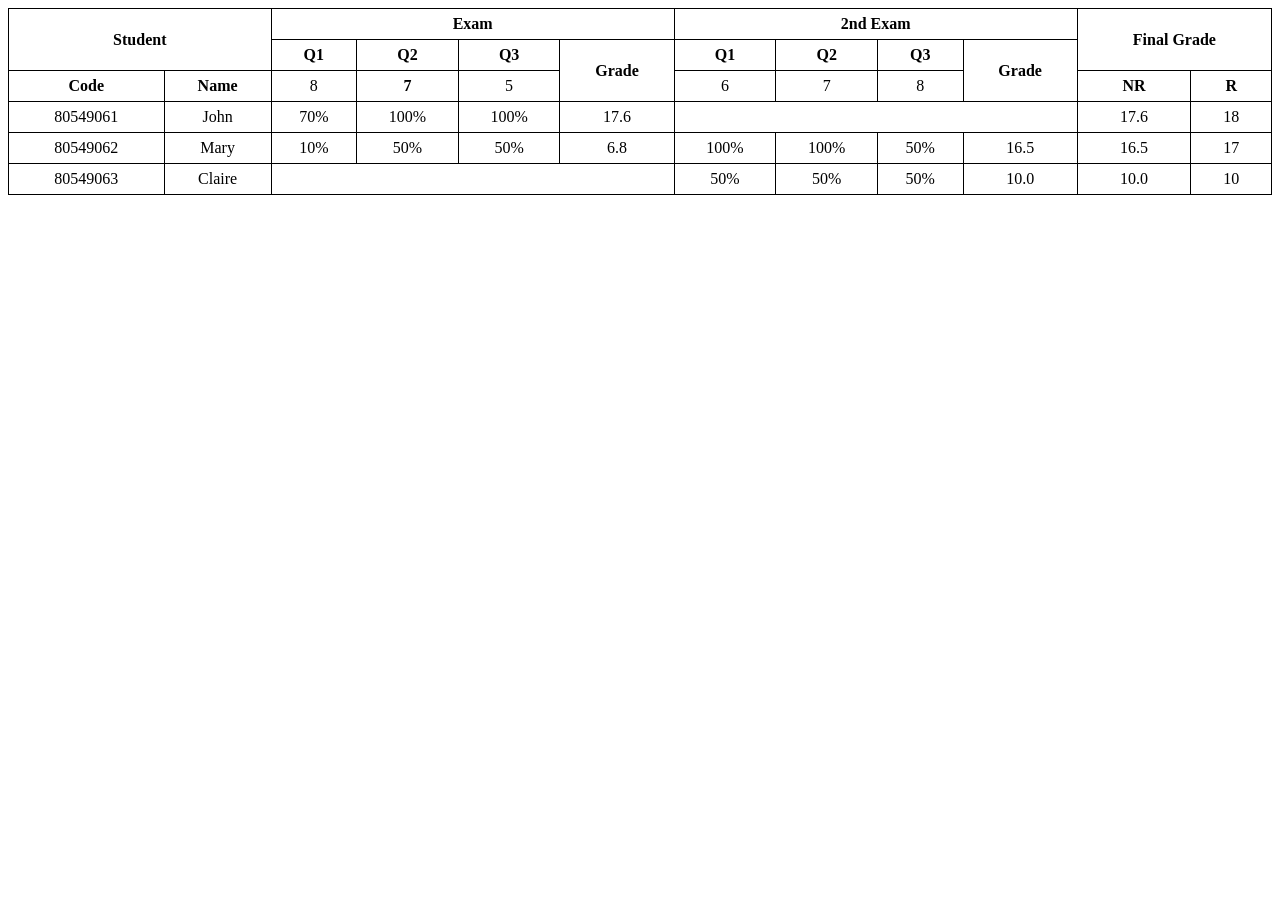
<file: index.html>
<!DOCTYPE html>
<html lang="vi">
<head>
  <meta charset="UTF-8" />

<link rel="stylesheet" href="/main.css">
</head>
<body>
<table>
  <tr>
    <th rowspan="2" colspan="2">Student</th>
    <th  colspan="4">Exam</th>
    <th colspan="4">2nd Exam</th>
    <th rowspan="2" colspan="2">Final Grade</th>
  </tr>
  <tr>
    <th>Q1</th>
    <th>Q2</th>
    <th>Q3</th>
    <th rowspan="2">Grade</th>
    <th>Q1</th>
    <th>Q2</th>
    <th>Q3</th>
    <th rowspan="2">Grade</th>
  </tr>
  <tr>
    <th>Code</th>
    <th>Name</th>
    <td>8</td>
    <th>7</th>
    <td>5</td>
    <td>6</td>
    <td>7</td>
    <td>8</th>
    <th>NR</td>
    <TH>R</TH>
  </tr>
  <tr>
    <td>80549061</td>
    <td>John</td>
    <td>70%</td>
    <td>100%</td>
    <td>100%</td>
    <td>17.6</td>
    <td colspan="4"></td>
    <td>17.6</td>
    <td>18</td>
  </tr>
  <tr>
    <td>80549062</td>
    <td>Mary</td>
    <td>10%</td>
    <td>50%</td>
    <td>50%</td>
    <td>6.8</td>
    <td>100%</td>
    <td>100%</td>
    <td>50%</td>
    <td>16.5</td>
    <td>16.5</td>
    <td>17</td>
  </tr>
  <tr>
    <td>80549063</td>
    <td>Claire</td>
    <td colspan="4"></td>
    <td>50%</td>
    <td>50%</td>
    <td>50%</td>
    <td>10.0</td>
    <td>10.0</td>
    <td>10</td>
  </tr>
</table>

</body>
</html>
</file>
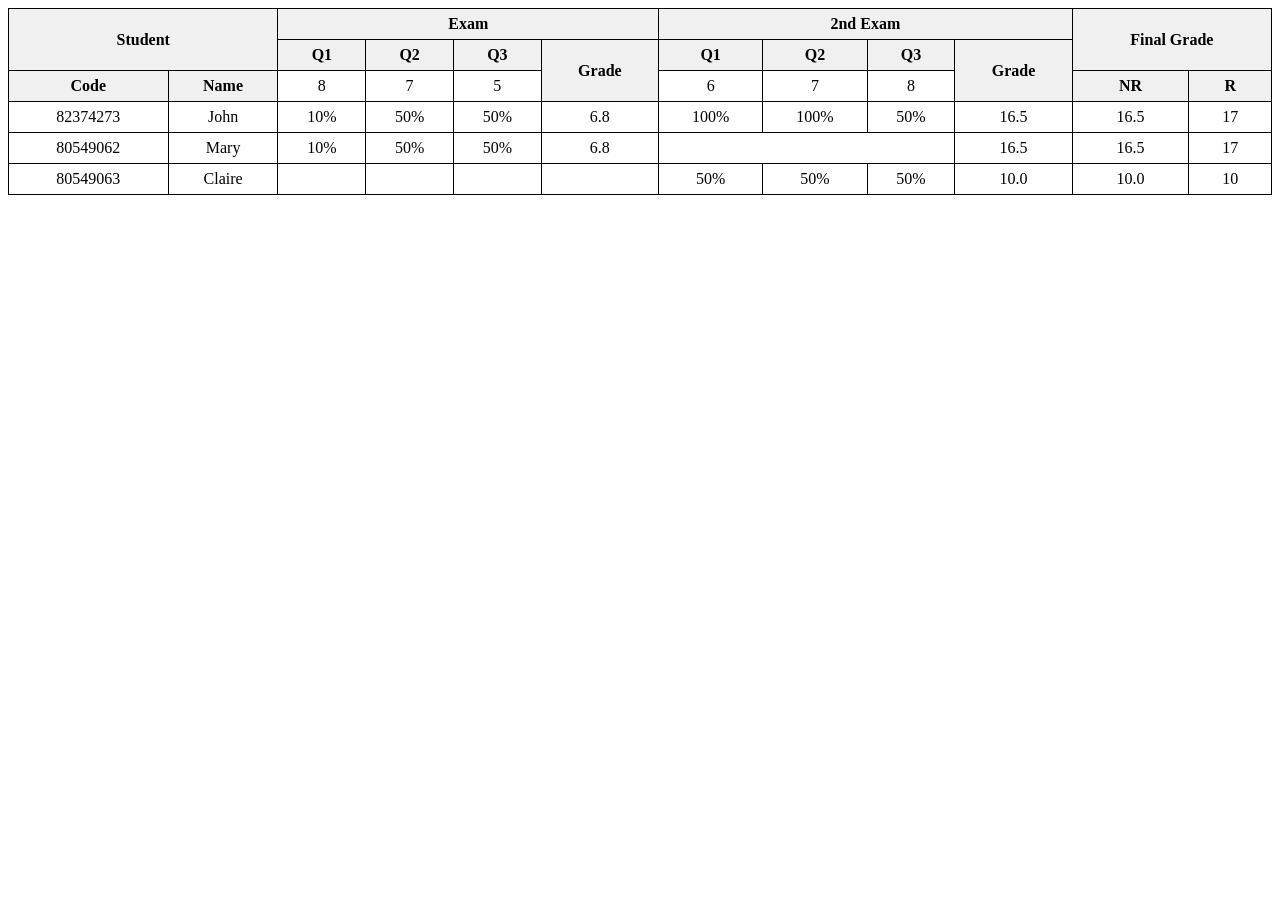
<file: bt.html>
<!DOCTYPE html>
<html lang="vi">
<head>
  <meta charset="UTF-8" />
  <title>Bài tập 03 - HTML Table</title>
  <style>
    table {
      border-collapse: collapse;
      width: 100%;
      text-align: center;
    }
    th, td {
      border: 1px solid black;
      padding: 6px;
    }
    th {
      background-color: #f0f0f0;
    }
    .title {
      background-color: #d3ecff;
      font-weight: bold;
      padding: 10px;
    }
  </style>
</head>
<body>


<table>
  <tr>
    <th rowspan="2" colspan="2">Student</th>
    <th colspan="4">Exam</th>
    <th colspan="4">2nd Exam</th>
    <th colspan="2" rowspan="2">Final Grade</th>
  </tr>
  <tr>
    <th>Q1</th>
    <th>Q2</th>
    <th>Q3</th>
    <th rowspan="2">Grade</th>
    <th>Q1</th>
    <th>Q2</th>
    <th>Q3</th>
    <th rowspan="2">Grade</th>

  </tr>
  <tr>
    <th>Code</th>
    <th>Name</th>
    <td>8</td>
    <td>7</td>
    <td>5</td>
    <td>6</td>
    <td>7</td>
    <td>8</td>
    <th>NR</th>
    <th>R</th>
  </tr>
  <tr>
    <td>82374273</td>
    <td>John</td>
    <td>10%</td>
    <td>50%</td>
    <td>50%</td>
    <td>6.8</td>
    <td>100%</td>
    <td>100%</td>
    <td>50%</td>
    <td>16.5</td>
    <td>16.5</td>
    <td>17</td>
  </tr>
  <tr>
    <td>80549062</td>
    <td>Mary</td>
    <td>10%</td>
    <td>50%</td>
    <td>50%</td>
    <td>6.8</td>
    <td colspan="3"></td>
    <td>16.5</td>
    <td>16.5</td>
    <td>17</td>
  </tr>
  <tr>
    <td>80549063</td>
    <td>Claire</td>
    <td></td>
    <td></td>
    <td></td>
    <td></td>
    <td>50%</td>
    <td>50%</td>
    <td>50%</td>
    <td>10.0</td>
    <td>10.0</td>
    <td>10</td>
  </tr>
</table>

</body>
</html>
</file>
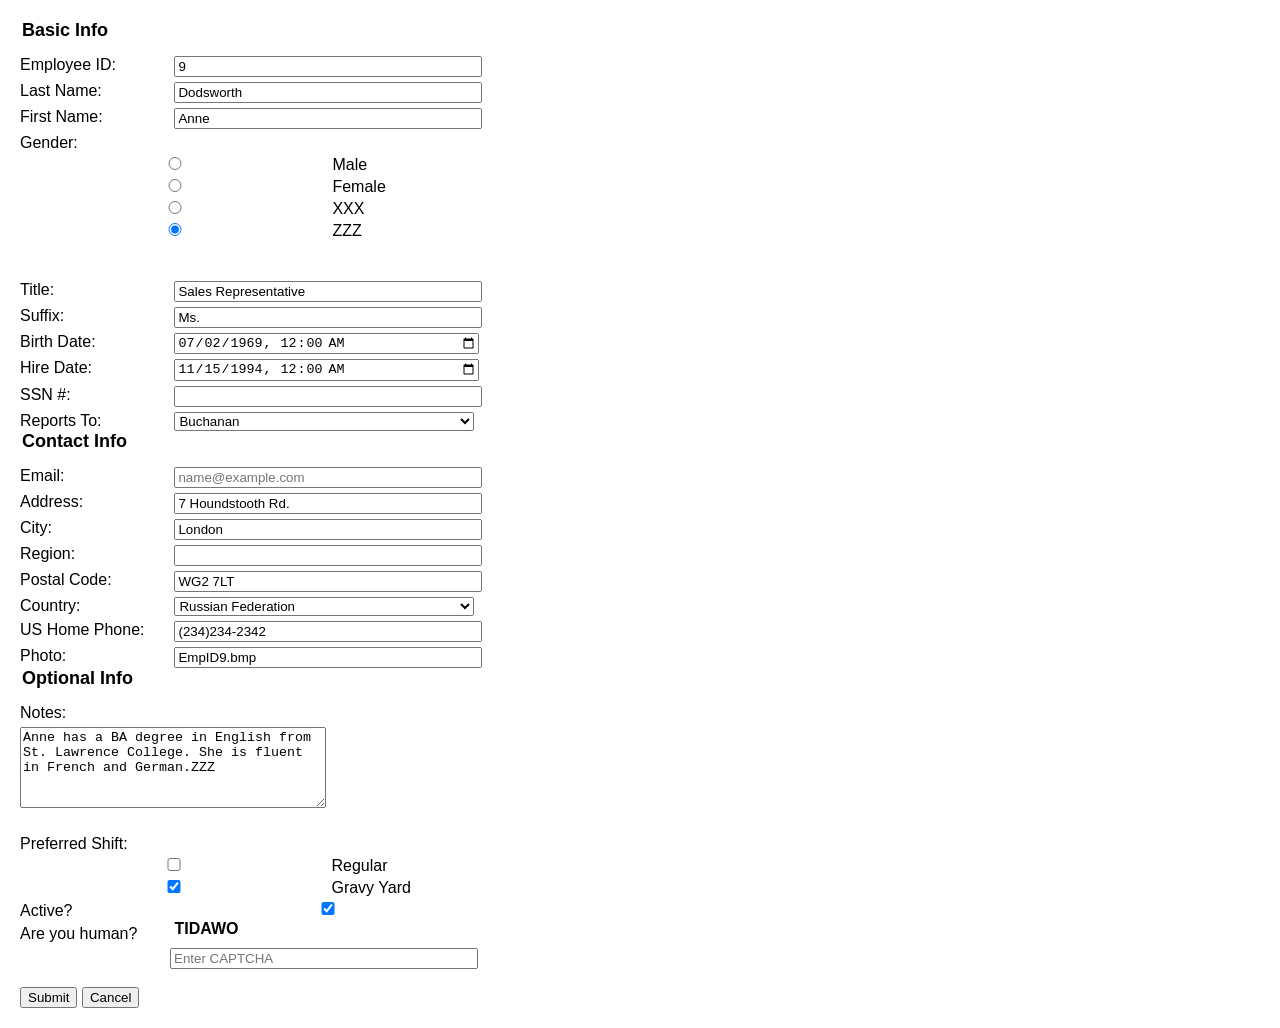
<file: bt4.html>
<!DOCTYPE html>
<html lang="en">
<head>
    <meta charset="UTF-8">
    <title>Employee Form</title>
    <style>
        body { font-family: Arial; margin: 20px; }
        label { display: inline-block; width: 150px; margin-top: 5px; vertical-align: top; }
        input, select, textarea { width: 300px; margin-top: 5px; }
        fieldset { margin-bottom: 20px; padding: 15px; }
        .section-title { font-weight: bold; font-size: 18px; margin-bottom: 10px; }
        .checkbox-group { width: auto; }
    </style>
</head>
<body>

<form>
    <div>
        <legend class="section-title">Basic Info</legend>
        <label>Employee ID:</label> <input type="text" value="9"><br>
        <label>Last Name:</label> <input type="text" value="Dodsworth"><br>
        <label>First Name:</label> <input type="text" value="Anne"><br>

        <label>Gender:</label><br>
        <input type="radio" name="gender"> Male<br>
        <input type="radio" name="gender"> Female<br>
        <input type="radio" name="gender"> XXX<br>
        <input type="radio" name="gender" checked> ZZZ<br><br>
        </div><br>

        <label>Title:</label> <input type="text" value="Sales Representative"><br>
        <label>Suffix:</label> <input type="text" value="Ms."><br>
        <label>Birth Date:</label> <input type="datetime-local" value="1969-07-02T00:00"><br>
        <label>Hire Date:</label> <input type="datetime-local" value="1994-11-15T00:00"><br>
        <label>SSN #:</label> <input type="text"><br>
        <label>Reports To:</label>
        <select>
            <option selected>Buchanan</option>
        </select>
    </div>

    <div>
        <legend class="section-title">Contact Info</legend>
        <label>Email:</label> <input type="email" placeholder="name@example.com"><br>
        <label>Address:</label> <input type="text" value="7 Houndstooth Rd."><br>
        <label>City:</label> <input type="text" value="London"><br>
        <label>Region:</label> <input type="text"><br>
        <label>Postal Code:</label> <input type="text" value="WG2 7LT"><br>
        <label>Country:</label>
        <select>
            <option selected>Russian Federation</option>
        </select><br>
        <label>US Home Phone:</label> <input type="tel" value="(234)234-2342"><br>
        <label>Photo:</label> <input type="text" value="EmpID9.bmp"><br>
    </div>

    <div>
        <legend class="section-title">Optional Info</legend>
        <label>Notes:</label><br>
        <textarea rows="5">Anne has a BA degree in English from St. Lawrence College. She is fluent in French and German.ZZZ</textarea><br><br>

        <label>Preferred Shift:</label>
        <div class="checkbox-group">
            <input type="checkbox"> Regular<br>
            <input type="checkbox" checked> Gravy Yard
        </div>

        <label>Active?</label>
        <input type="checkbox" checked><br>
        <label>Are you human?</label> <strong>TIDAWO</strong><br>
        <label></label><input type="text" placeholder="Enter CAPTCHA"><br><br>

        <button type="submit">Submit</button>
        <button type="reset">Cancel</button>
    </div>
</form>

</body>
</html>
</file>
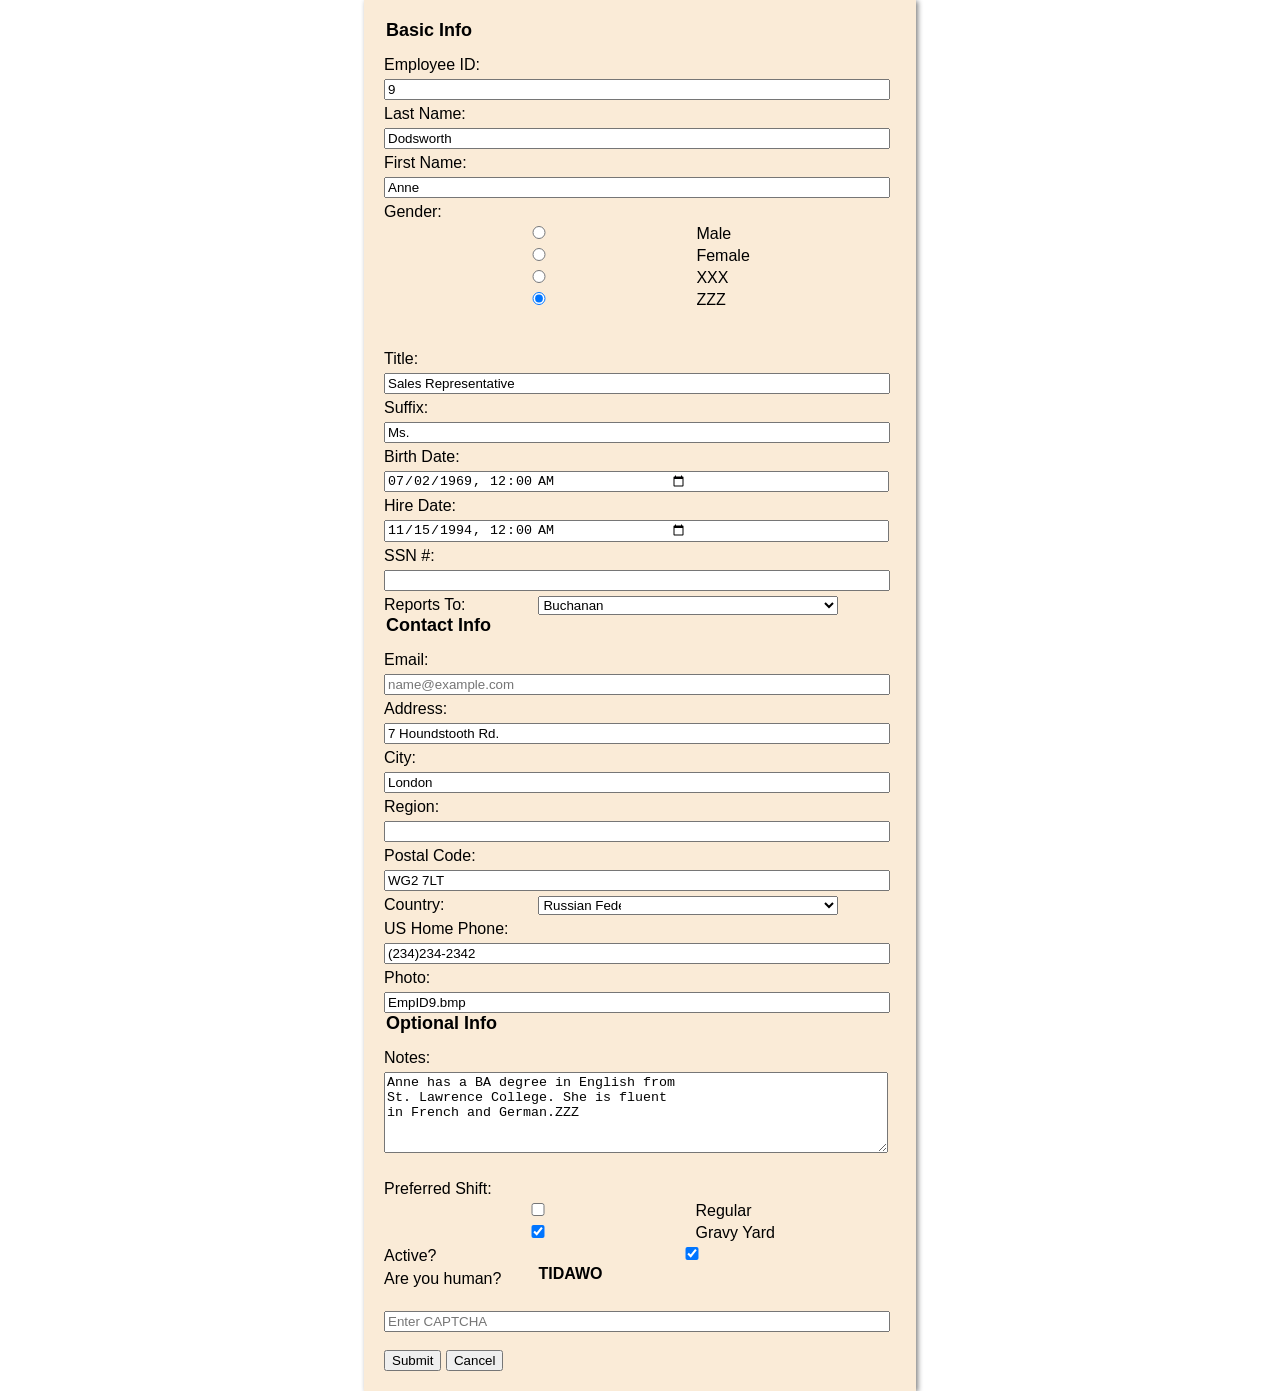
<file: form.html>
<!DOCTYPE html>
<html lang="en">
<head>
    <meta charset="UTF-8">
    <title>Employee Form</title>
    <link rel="stylesheet" href="./styles_form.css">
    <style>

    </style>
</head>
<body>

<form>
    <div>
        <legend class="section-title">Basic Info</legend>
        <label>Employee ID:</label> <input type="text" value="9"><br>
        <label>Last Name:</label> <input type="text" value="Dodsworth"><br>
        <label>First Name:</label> <input type="text" value="Anne"><br>

        <label>Gender:</label><br>
        <input type="radio" name="gender"> Male<br>
        <input type="radio" name="gender"> Female<br>
        <input type="radio" name="gender"> XXX<br>
        <input type="radio" name="gender" checked> ZZZ<br><br>
        </div><br>

        <label>Title:</label> <input type="text" value="Sales Representative"><br>
        <label>Suffix:</label> <input type="text" value="Ms."><br>
        <label>Birth Date:</label> <input type="datetime-local" value="1969-07-02T00:00"><br>
        <label>Hire Date:</label> <input type="datetime-local" value="1994-11-15T00:00"><br>
        <label>SSN #:</label> <input type="text"><br>
        <label>Reports To:</label>
        <select>
            <option selected>Buchanan</option>
        </select>
    </div>

    <div>
        <legend class="section-title">Contact Info</legend>
        <label>Email:</label> <input type="email" placeholder="name@example.com"><br>
        <label>Address:</label> <input type="text" value="7 Houndstooth Rd."><br>
        <label>City:</label> <input type="text" value="London"><br>
        <label>Region:</label> <input type="text"><br>
        <label>Postal Code:</label> <input type="text" value="WG2 7LT"><br>
        <label>Country:</label>
        <select>
            <option selected>Russian Federation</option>
        </select><br>
        <label>US Home Phone:</label> <input type="tel" value="(234)234-2342"><br>
        <label>Photo:</label> <input type="text" value="EmpID9.bmp"><br>
    </div>

    <div>
        <legend class="section-title">Optional Info</legend>
        <label>Notes:</label><br>
        <textarea rows="5">Anne has a BA degree in English from St. Lawrence College. She is fluent in French and German.ZZZ</textarea><br><br>

        <label>Preferred Shift:</label>
        <div class="checkbox-group">
            <input type="checkbox"> Regular<br>
            <input type="checkbox" checked> Gravy Yard
        </div>

        <label>Active?</label>
        <input type="checkbox" checked><br>
        <label>Are you human?</label> <strong>TIDAWO</strong><br>
        <label></label><input type="text" placeholder="Enter CAPTCHA"><br><br>

        <button type="submit">Submit</button>
        <button type="reset">Cancel</button>
    </div>
</form>

</body>
</html>
</file>
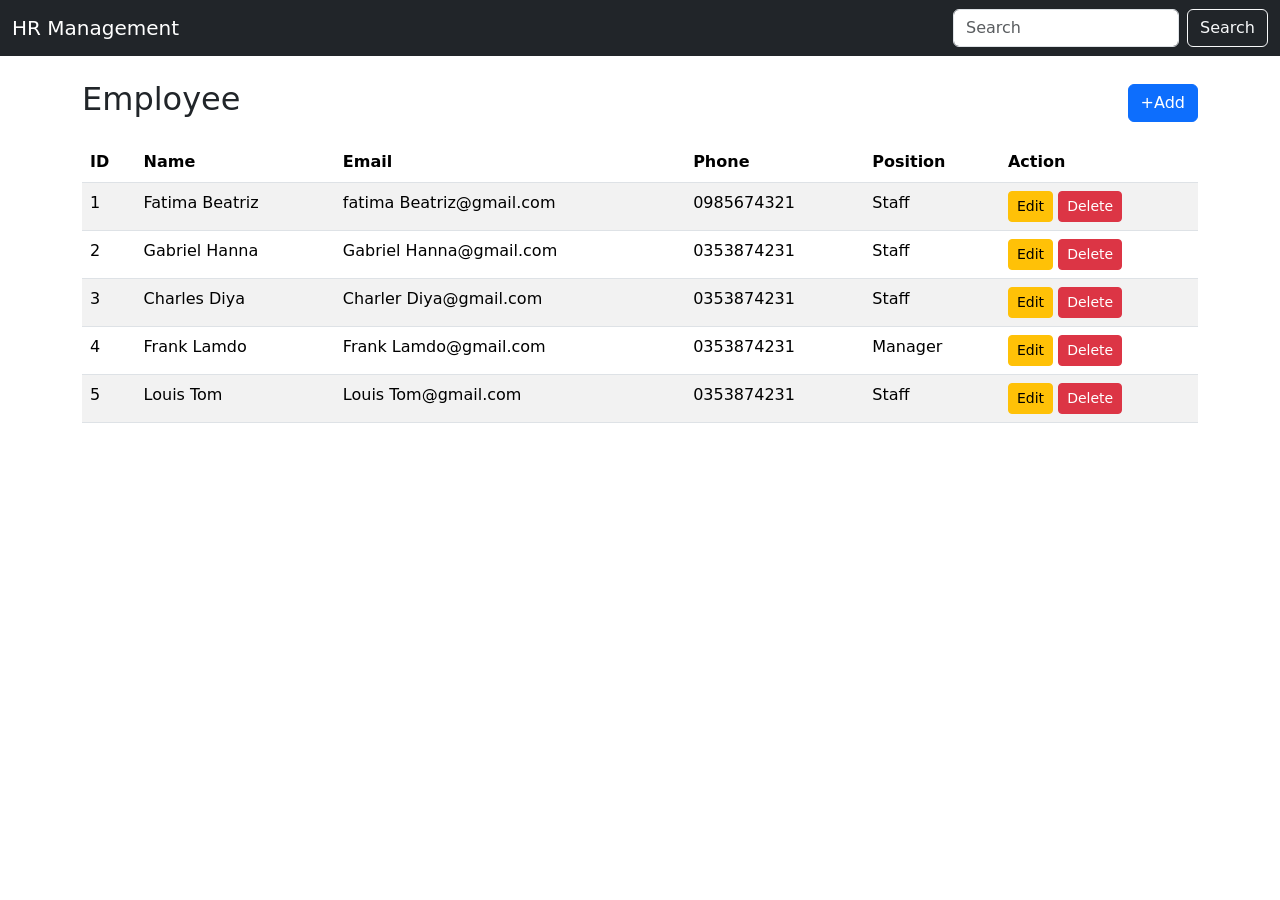
<file: formemployee.html>
<!DOCTYPE html>
<html lang="en">
<head>
    <meta charset="UTF-8">
    <meta name="viewport" content="width=device-width, initial-scale=1.0">
    <title>HR Management</title>

    <link href="https://cdn.jsdelivr.net/npm/bootstrap@5.3.0/dist/css/bootstrap.min.css" rel="stylesheet">
</head>
<body>
    
    <nav class="navbar navbar-dark bg-dark">
        <div class="container-fluid">
            <a class="navbar-brand">HR Management</a>
            <form class="d-flex">
                <input class="form-control me-2" type="search" placeholder="Search">
                <button class="btn btn-outline-light" type="submit">Search</button>
            </form>
        </div>
    </nav>

    <div class="container mt-4">
        
        <div class="d-flex justify-content-between align-items-center mb-3">
            <h2>Employee</h2>
            <button class="btn btn-primary" data-bs-toggle="modal" data-bs-target="#addEmployeeModal">+Add</button>
        </div>

        <table class="table table-striped">
            <thead>
                <tr>
                    <th>ID</th>
                    <th>Name</th>
                    <th>Email</th>
                    <th>Phone</th>
                    <th>Position</th>
                    <th>Action</th>
                </tr>
            </thead>
            <tbody>
                <tr>
                    <td>1</td>
                    <td>Fatima Beatriz</td>
                    <td>fatima Beatriz@gmail.com</td>
                    <td>0985674321</td>
                    <td>Staff</td>
                    <td>
                        <button class="btn btn-warning btn-sm">Edit</button>
                        <button class="btn btn-danger btn-sm">Delete</button>
                    </td>
                </tr>
                <tr>
                    <td>2</td>
                    <td>Gabriel Hanna</td>
                    <td>Gabriel Hanna@gmail.com</td>
                    <td>0353874231</td>
                    <td>Staff</td>
                    <td>
                        <button class="btn btn-warning btn-sm">Edit</button>
                        <button class="btn btn-danger btn-sm">Delete</button>
                    </td>
                </tr>
                <tr>
                  <td>3</td>
                  <td>Charles Diya</td>
                  <td>Charler Diya@gmail.com</td>
                  <td>0353874231</td>
                  <td>Staff</td>
                  <td>
                      <button class="btn btn-warning btn-sm">Edit</button>
                      <button class="btn btn-danger btn-sm">Delete</button>
                  </td>
              </tr><tr>
                <td>4</td>
                <td>Frank Lamdo</td>
                <td>Frank Lamdo@gmail.com</td>
                <td>0353874231</td>
                <td>Manager</td>
                <td>
                    <button class="btn btn-warning btn-sm">Edit</button>
                    <button class="btn btn-danger btn-sm">Delete</button>
                </td>
            </tr><tr>
              <td>5</td>
              <td>Louis Tom</td>
              <td>Louis Tom@gmail.com</td>
              <td>0353874231</td>
              <td>Staff</td>
              <td>
                  <button class="btn btn-warning btn-sm">Edit</button>
                  <button class="btn btn-danger btn-sm">Delete</button>
              </td>
          </tr>
                
            </tbody>
        </table>

        
        <div class="modal fade" id="addEmployeeModal" tabindex="-1">
            <div class="modal-dialog">
                <div class="modal-content">
                    <div class="modal-header bg-primary text-white">
                        <h5 class="modal-title">New Employee</h5>
                        <button type="button" class="btn-close" data-bs-dismiss="modal"></button>
                    </div>
                    <div class="modal-body">
                        <form>
                            <div class="row">
                                <!-- Left Column -->
                                <div class="col-md-6">
                                    <div class="mb-3">
                                        <label class="form-label">Name</label>
                                        <input type="text" class="form-control">
                                    </div>
                                    
                                    <div class="mb-3">
                                        <label class="form-label">Phone</label>
                                        <input type="tel" class="form-control">
                                    </div>
                                    <div class="mb-3">
                                      <label class="form-label">Sex</label>
                                      <div>
                                          <div class="form-check form-check-inline">
                                              <input class="form-check-input" type="radio" name="sex" value="Male">
                                              <label class="form-check-label">Male</label>
                                          </div>
                                          <div class="form-check form-check-inline">
                                              <input class="form-check-input" type="radio" name="sex" value="Female">
                                              <label class="form-check-label">Female</label>
                                          </div>
                                      </div>
                                  </div>
                                </div>
                                
                                <!-- Right Column -->
                                <div class="col-md-6">
                                  <div class="mb-3">
                                    <label class="form-label">Email</label>
                                    <input type="email" class="form-control">
                                </div>
                                    <div class="mb-3">
                                        <label class="form-label">Position</label>
                                        <select class="form-select">
                                            <option selected>Select Position...</option>
                                            <option>Staff</option>
                                            <option>Manager</option>
                                            <option>CEO</option>
                                        </select>
                                    </div>
                                    
                                </div>
                            </div>
                        </form>
                    </div>
                    <div class="modal-footer">
                      <button type="button" class="btn btn-success">Save</button>
                        <button type="button" class="btn btn-secondary" data-bs-dismiss="modal">Cancel</button>
                        
                    </div>
                </div>
            </div>
        </div>
    </div>

    <!-- Bootstrap JS -->
    <script src="https://cdn.jsdelivr.net/npm/bootstrap@5.3.0/dist/js/bootstrap.bundle.min.js"></script>
</body>
</html>
</file>
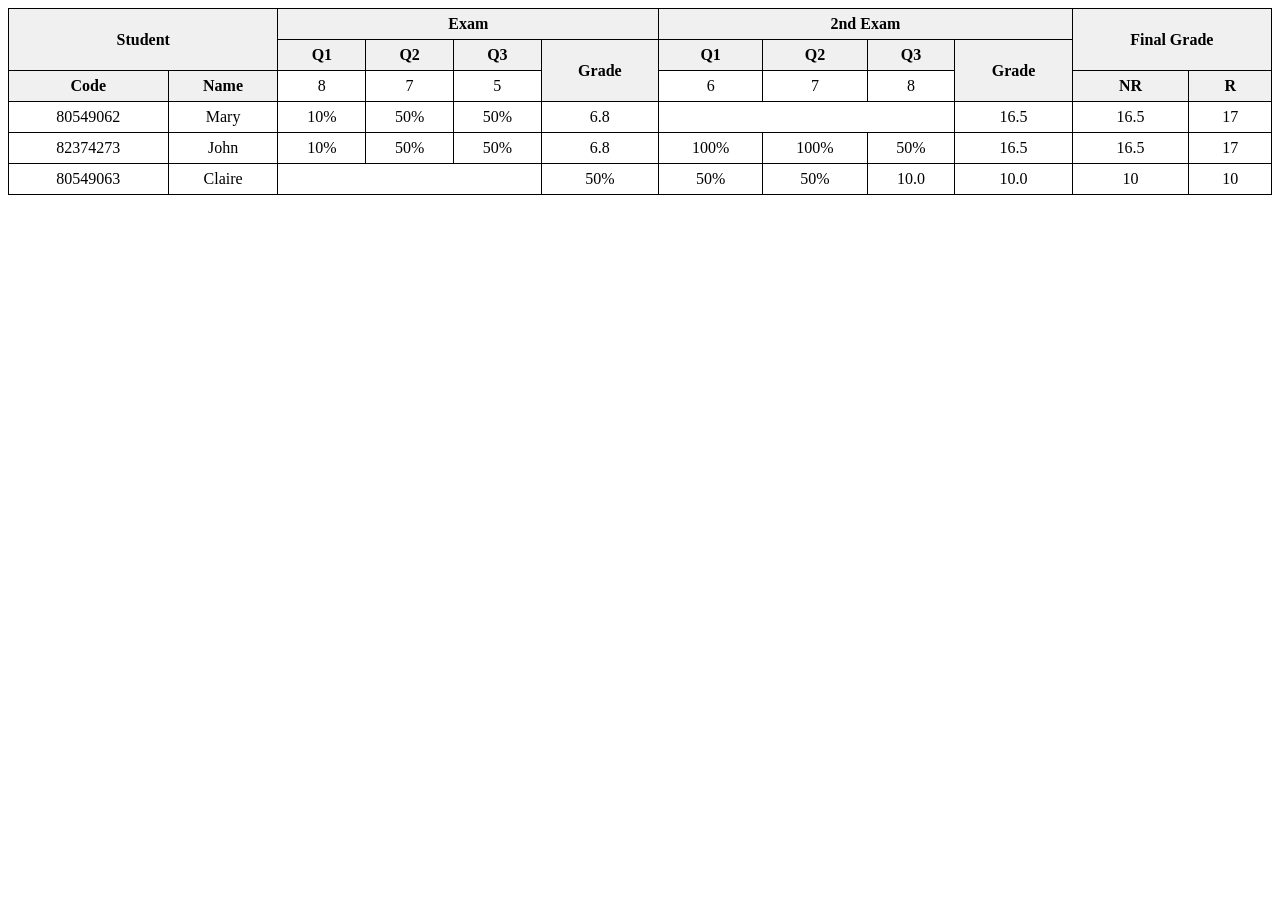
<file: TH1_B3/TH1_B3.html>
<!DOCTYPE html>
<html lang="vi">
<head>
    <meta charset="UTF-8" />
    <title>Bài tập 03 - HTML Table</title>
    <link rel="stylesheet" href="./TH1_B3.css">
</head>
<body>


<table>
    <tr>
        <th rowspan="2" colspan="2">Student</th>
        <th colspan="4">Exam</th>
        <th colspan="4">2nd Exam</th>
        <th colspan="2" rowspan="2">Final Grade</th>
    </tr>
    <tr>
        <th>Q1</th>
        <th>Q2</th>
        <th>Q3</th>
        <th rowspan="2">Grade</th>
        <th>Q1</th>
        <th>Q2</th>
        <th>Q3</th>
        <th rowspan="2">Grade</th>

    </tr>
    <tr>
        <th>Code</th>
        <th>Name</th>
        <td>8</td>
        <td>7</td>
        <td>5</td>
        <td>6</td>
        <td>7</td>
        <td>8</td>
        <th>NR</th>
        <th>R</th>
    </tr>

    <tr>
        <td>80549062</td>
        <td>Mary</td>
        <td>10%</td>
        <td>50%</td>
        <td>50%</td>
        <td>6.8</td>
        <td colspan="3"></td>
        <td>16.5</td>
        <td>16.5</td>
        <td>17</td>
    </tr>
    <tr>
        <td>82374273</td>
        <td>John</td>
        <td>10%</td>
        <td>50%</td>
        <td>50%</td>
        <td>6.8</td>
        <td>100%</td>
        <td>100%</td>
        <td>50%</td>
        <td>16.5</td>
        <td>16.5</td>
        <td>17</td>
    </tr>
    <tr>
        <td>80549063</td>
        <td>Claire</td>
        <td colspan="3"></td>
        <td>50%</td>
        <td>50%</td>
        <td>50%</td>
        <td>10.0</td>
        <td>10.0</td>
        <td>10</td>
        <td>10</td>
    </tr>
</table>

</body>
</html>
</file>
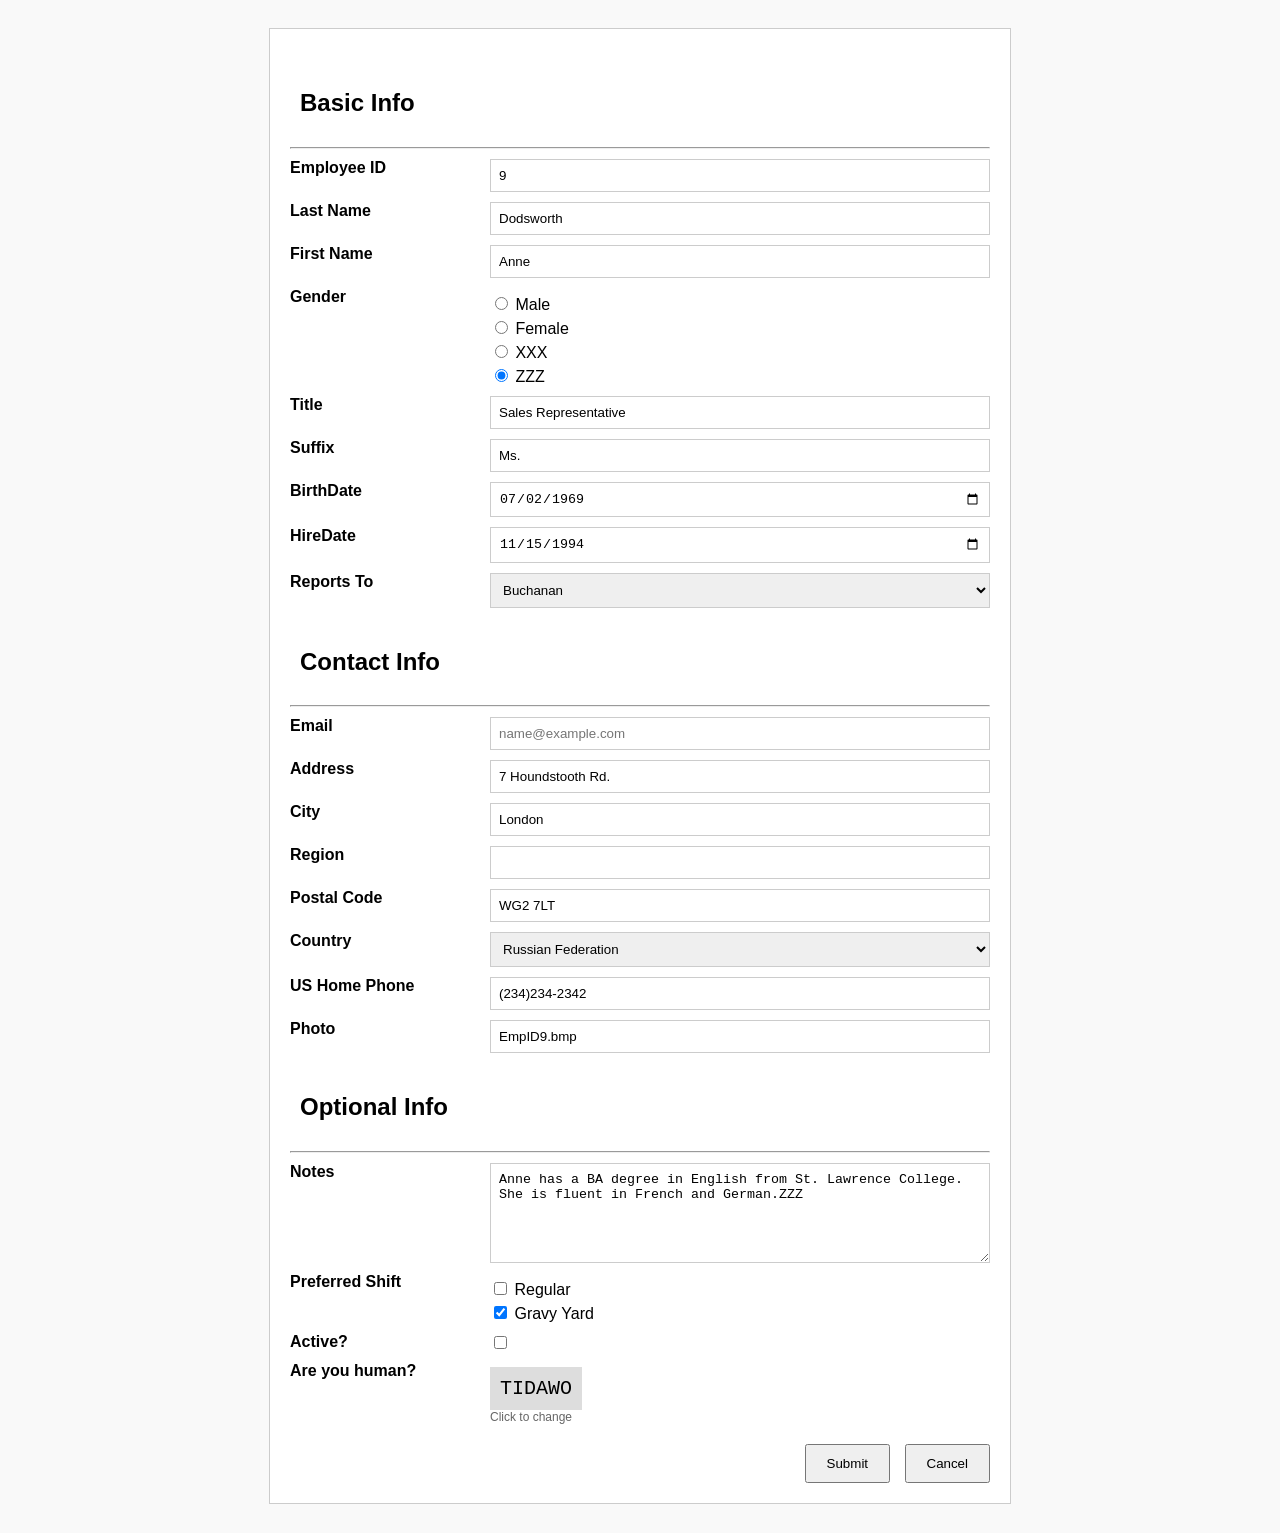
<file: TH1_B4/TH1_B4.html>
<!DOCTYPE html>
<html lang="en">
<head>
  <meta charset="UTF-8">
  <title>Employee Info Form</title>
  <link rel="stylesheet" href="TH1_B4.css">
</head>
<body>
  <div class="container">
    <h2>Basic Info</h2>
    <hr>
    
    <div class="form-row">
      <label>Employee ID</label>
      <input type="text" value="9" readonly>
    </div>

    <div class="form-row">
      <label>Last Name</label>
      <input type="text" value="Dodsworth">
    </div>

    <div class="form-row">
      <label>First Name</label>
      <input type="text" value="Anne">
    </div>

    <div class="form-row">
      <label>Gender</label>
      <div class="input-vertical">
        <label><input type="radio" name="gender"> Male</label>
        <label><input type="radio" name="gender"> Female</label>
        <label><input type="radio" name="gender"> XXX</label>
        <label><input type="radio" name="gender" checked> ZZZ</label>
      </div>
    </div>

    <div class="form-row">
      <label>Title</label>
      <input type="text" value="Sales Representative">
    </div>

    <div class="form-row">
      <label>Suffix</label>
      <input type="text" value="Ms.">
    </div>

    <div class="form-row">
      <label>BirthDate</label>
      <input type="date" value="1969-07-02">
    </div>

    <div class="form-row">
      <label>HireDate</label>
      <input type="date" value="1994-11-15">
    </div>

    <div class="form-row">
      <label>Reports To</label>
      <select>
        <option>Buchanan</option>
      </select>
    </div>

    <h2>Contact Info</h2>
    <hr>

    <div class="form-row">
      <label>Email</label>
      <input type="email" placeholder="name@example.com">
    </div>

    <div class="form-row">
      <label>Address</label>
      <input type="text" value="7 Houndstooth Rd.">
    </div>

    <div class="form-row">
      <label>City</label>
      <input type="text" value="London">
    </div>

    <div class="form-row">
      <label>Region</label>
      <input type="text">
    </div>

    <div class="form-row">
      <label>Postal Code</label>
      <input type="text" value="WG2 7LT">
    </div>

    <div class="form-row">
      <label>Country</label>
      <select>
        <option>Russian Federation</option>
      </select>
    </div>

    <div class="form-row">
      <label>US Home Phone</label>
      <input type="text" value="(234)234-2342">
    </div>

    <div class="form-row">
      <label>Photo</label>
      <input type="text" value="EmpID9.bmp">
    </div>

    <h2>Optional Info</h2>
    <hr>
    
    <div class="form-row">
      <label>Notes</label>
      <textarea>Anne has a BA degree in English from St. Lawrence College. She is fluent in French and German.ZZZ</textarea>
    </div>

    <div class="form-row">
      <label>Preferred Shift</label>
      <div class="input-vertical">
        <label><input type="checkbox" name="shift"> Regular</label>
        <label><input type="checkbox" name="shift" checked> Gravy Yard</label>
      </div>
    </div>

    <div class="form-row">
      <label>Active?</label>
      <input type="checkbox">
    </div>

    <div class="form-row">
      <label>Are you human?</label>
      <div>
        <div class="captcha">TIDAWO</div>
        <div class="note">Click to change</div>
      </div>
    </div>

    <div class="buttons">
      <input type="submit" value="Submit">
      <input type="button" value="Cancel">
    </div>
  </div>
</body>
</html>
</file>
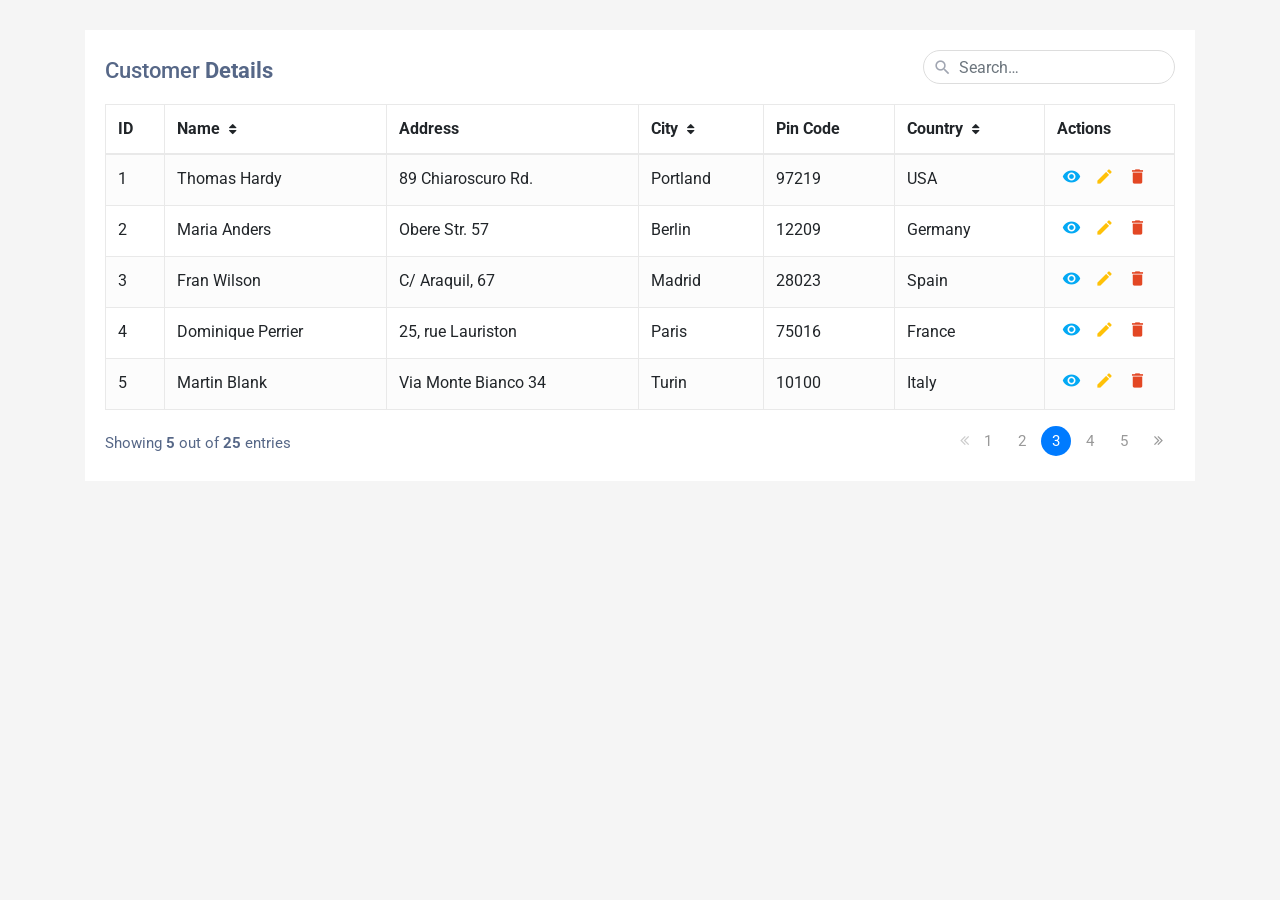
<file: TH1_B5/TH1_B5.html>
<!DOCTYPE html>
<html lang="en">
<head>
<meta charset="utf-8">
<meta name="viewport" content="width=device-width, initial-scale=1, shrink-to-fit=no">
<title>Bootstrap Simple Data Table</title>
<link rel="stylesheet" href="https://fonts.googleapis.com/css?family=Roboto">
<link rel="stylesheet" href="https://stackpath.bootstrapcdn.com/bootstrap/4.5.0/css/bootstrap.min.css">
<link rel="stylesheet" href="https://fonts.googleapis.com/icon?family=Material+Icons">
<link rel="stylesheet" href="https://maxcdn.bootstrapcdn.com/font-awesome/4.7.0/css/font-awesome.min.css">
<script src="https://code.jquery.com/jquery-3.5.1.min.js"></script>
<script src="https://cdn.jsdelivr.net/npm/popper.js@1.16.0/dist/umd/popper.min.js"></script>
<script src="https://stackpath.bootstrapcdn.com/bootstrap/4.5.0/js/bootstrap.min.js"></script>
<link rel="stylesheet" href="TH1_B5.css">
<script>
$(document).ready(function(){
	$('[data-toggle="tooltip"]').tooltip();
});
</script>
</head>
<body>
<div class="container-xl">
    <div class="table-responsive">
        <div class="table-wrapper">
            <div class="table-title">
                <div class="row">
                    <div class="col-sm-8"><h2>Customer <b>Details</b></h2></div>
                    <div class="col-sm-4">
                        <div class="search-box">
                            <i class="material-icons">&#xE8B6;</i>
                            <input type="text" class="form-control" placeholder="Search&hellip;">
                        </div>
                    </div>
                </div>
            </div>
            <table class="table table-striped table-hover table-bordered">
                <thead>
                    <tr>
                        <th>ID</th>
                        <th>Name <i class="fa fa-sort"></i></th>
                        <th>Address</th>
                        <th>City <i class="fa fa-sort"></i></th>
                        <th>Pin Code</th>
                        <th>Country <i class="fa fa-sort"></i></th>
                        <th>Actions</th>
                    </tr>
                </thead>
                <tbody>
                    <tr>
                        <td>1</td>
                        <td>Thomas Hardy</td>
                        <td>89 Chiaroscuro Rd.</td>
                        <td>Portland</td>
                        <td>97219</td>
                        <td>USA</td>
                        <td>
                            <a href="#" class="view" title="View" data-toggle="tooltip"><i class="material-icons">&#xE417;</i></a>
                            <a href="#" class="edit" title="Edit" data-toggle="tooltip"><i class="material-icons">&#xE254;</i></a>
                            <a href="#" class="delete" title="Delete" data-toggle="tooltip"><i class="material-icons">&#xE872;</i></a>
                        </td>
                    </tr>
                    <tr>
                        <td>2</td>
                        <td>Maria Anders</td>
                        <td>Obere Str. 57</td>
                        <td>Berlin</td>
                        <td>12209</td>
                        <td>Germany</td>
                        <td>
                            <a href="#" class="view" title="View" data-toggle="tooltip"><i class="material-icons">&#xE417;</i></a>
                            <a href="#" class="edit" title="Edit" data-toggle="tooltip"><i class="material-icons">&#xE254;</i></a>
                            <a href="#" class="delete" title="Delete" data-toggle="tooltip"><i class="material-icons">&#xE872;</i></a>
                        </td>
                    </tr>
                    <tr>
                        <td>3</td>
                        <td>Fran Wilson</td>
                        <td>C/ Araquil, 67</td>
                        <td>Madrid</td>
                        <td>28023</td>
                        <td>Spain</td>
                        <td>
                            <a href="#" class="view" title="View" data-toggle="tooltip"><i class="material-icons">&#xE417;</i></a>
                            <a href="#" class="edit" title="Edit" data-toggle="tooltip"><i class="material-icons">&#xE254;</i></a>
                            <a href="#" class="delete" title="Delete" data-toggle="tooltip"><i class="material-icons">&#xE872;</i></a>
                        </td>
                    </tr>
                    <tr>
                        <td>4</td>
                        <td>Dominique Perrier</td>
                        <td>25, rue Lauriston</td>
                        <td>Paris</td>
                        <td>75016</td>
                        <td>France</td>
                        <td>
                            <a href="#" class="view" title="View" data-toggle="tooltip"><i class="material-icons">&#xE417;</i></a>
                            <a href="#" class="edit" title="Edit" data-toggle="tooltip"><i class="material-icons">&#xE254;</i></a>
                            <a href="#" class="delete" title="Delete" data-toggle="tooltip"><i class="material-icons">&#xE872;</i></a>
                        </td>
                    </tr>
                    <tr>
                        <td>5</td>
                        <td>Martin Blank</td>
                        <td>Via Monte Bianco 34</td>
                        <td>Turin</td>
                        <td>10100</td>
                        <td>Italy</td>
                        <td>
                            <a href="#" class="view" title="View" data-toggle="tooltip"><i class="material-icons">&#xE417;</i></a>
                            <a href="#" class="edit" title="Edit" data-toggle="tooltip"><i class="material-icons">&#xE254;</i></a>
                            <a href="#" class="delete" title="Delete" data-toggle="tooltip"><i class="material-icons">&#xE872;</i></a>
                        </td>
                    </tr>        
                </tbody>
            </table>
            <div class="clearfix">
                <div class="hint-text">Showing <b>5</b> out of <b>25</b> entries</div>
                <ul class="pagination">
                    <li class="page-item disabled"><a href="#"><i class="fa fa-angle-double-left"></i></a></li>
                    <li class="page-item"><a href="#" class="page-link">1</a></li>
                    <li class="page-item"><a href="#" class="page-link">2</a></li>
                    <li class="page-item active"><a href="#" class="page-link">3</a></li>
                    <li class="page-item"><a href="#" class="page-link">4</a></li>
                    <li class="page-item"><a href="#" class="page-link">5</a></li>
                    <li class="page-item"><a href="#" class="page-link"><i class="fa fa-angle-double-right"></i></a></li>
                </ul>
            </div>
        </div>
    </div>  
</div>   
</body>
</html>
</file>
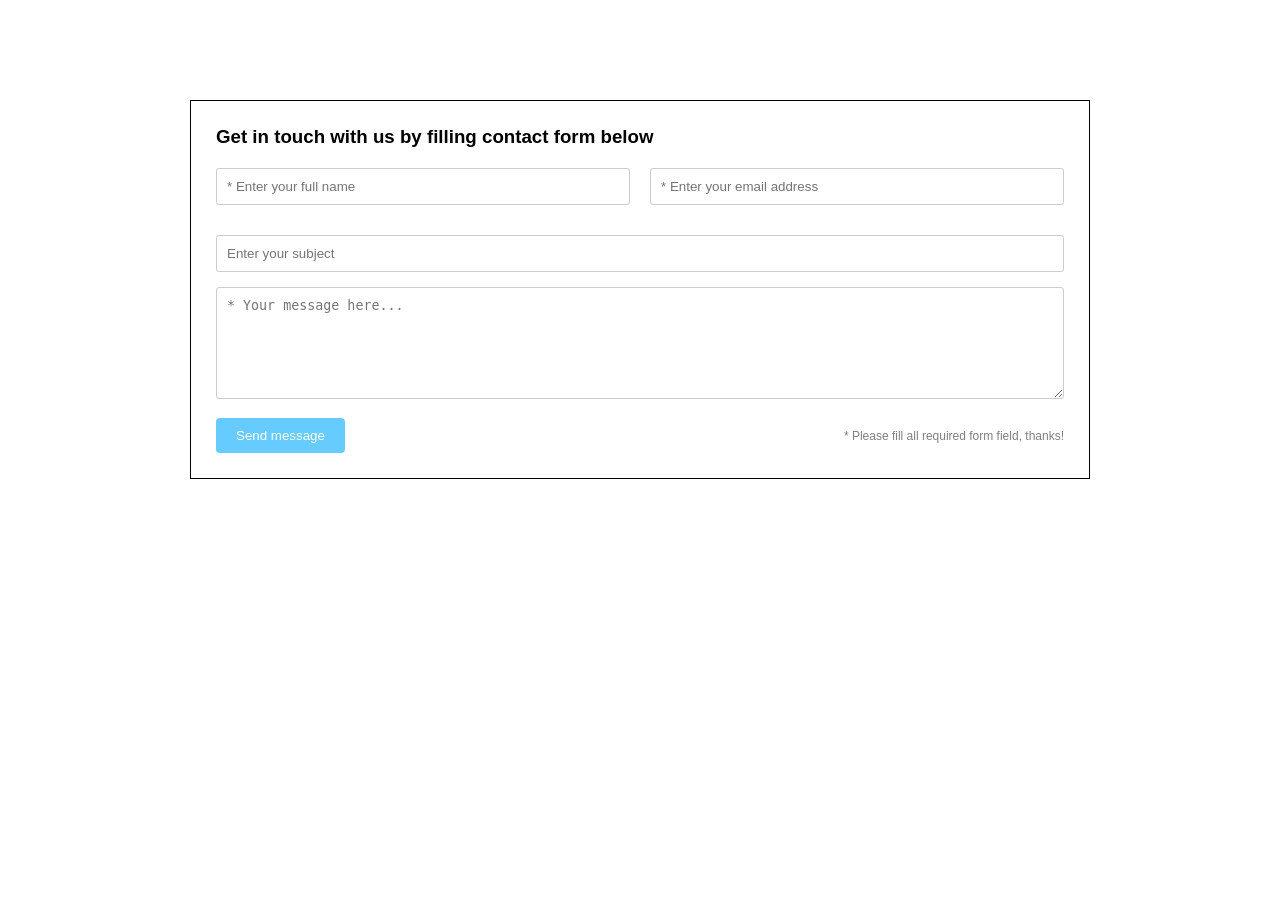
<file: TH2_B1/TH2_B1.html>
<!DOCTYPE html>
<html lang="vi">
  <head>
    <meta charset="UTF-8" />
    <title>BÀI TẬP 1</title>

    <style>
      body {
        font-family: Arial, sans-serif;
        background-color: #ffffff;
        margin: 100px;
        padding: 0;
      }

      .container {
        max-width: 900px;
        margin: 0 auto;
      }

      h2 {
        background-color: #b3e5fc;
        padding: 10px;
      }

      .form-wrapper {
        border: 1px solid #000;
        padding: 25px;
        box-sizing: border-box;
      }

      form h3 {
        margin-top: 0;
        margin-bottom: 20px;
        font-weight: bold;
      }

      .input-row {
        display: flex;
        gap: 20px;
        margin-bottom: 15px;
      }

      .input-row input {
        flex: 1;
      }

      input[type="text"],
      input[type="email"],
      textarea {
        width: 100%;
        padding: 10px;
        box-sizing: border-box;
        margin-bottom: 15px;
        border: 1px solid #ccc;
        border-radius: 3px;
      }

      textarea {
        resize: vertical;
      }

      .form-footer {
        display: flex;
        justify-content: space-between;
        align-items: center;
      }

      button {
        background-color: #66ccff;
        border: none;
        padding: 10px 20px;
        color: white;
        border-radius: 4px;
        cursor: pointer;
      }

      .note {
        font-size: 12px;
        color: gray;
      }
    </style>
  </head>
  <body>
    <div class="container">
      <div class="form-wrapper">
        <form>
          <h3>Get in touch with us by filling contact form below</h3>
          <div class="input-row">
            <input type="text" placeholder="* Enter your full name" required />
            <input
              type="email"
              placeholder="* Enter your email address"
              required
            />
          </div>
          <input type="text" placeholder="Enter your subject" required />
          <textarea
            placeholder="* Your message here..."
            rows="6"
            required
          ></textarea>
          <div class="form-footer">
            <button type="submit">Send message</button>
            <span class="note"
              >* Please fill all required form field, thanks!</span
            >
          </div>
        </form>
      </div>
    </div>
  </body>
</html>
</file>
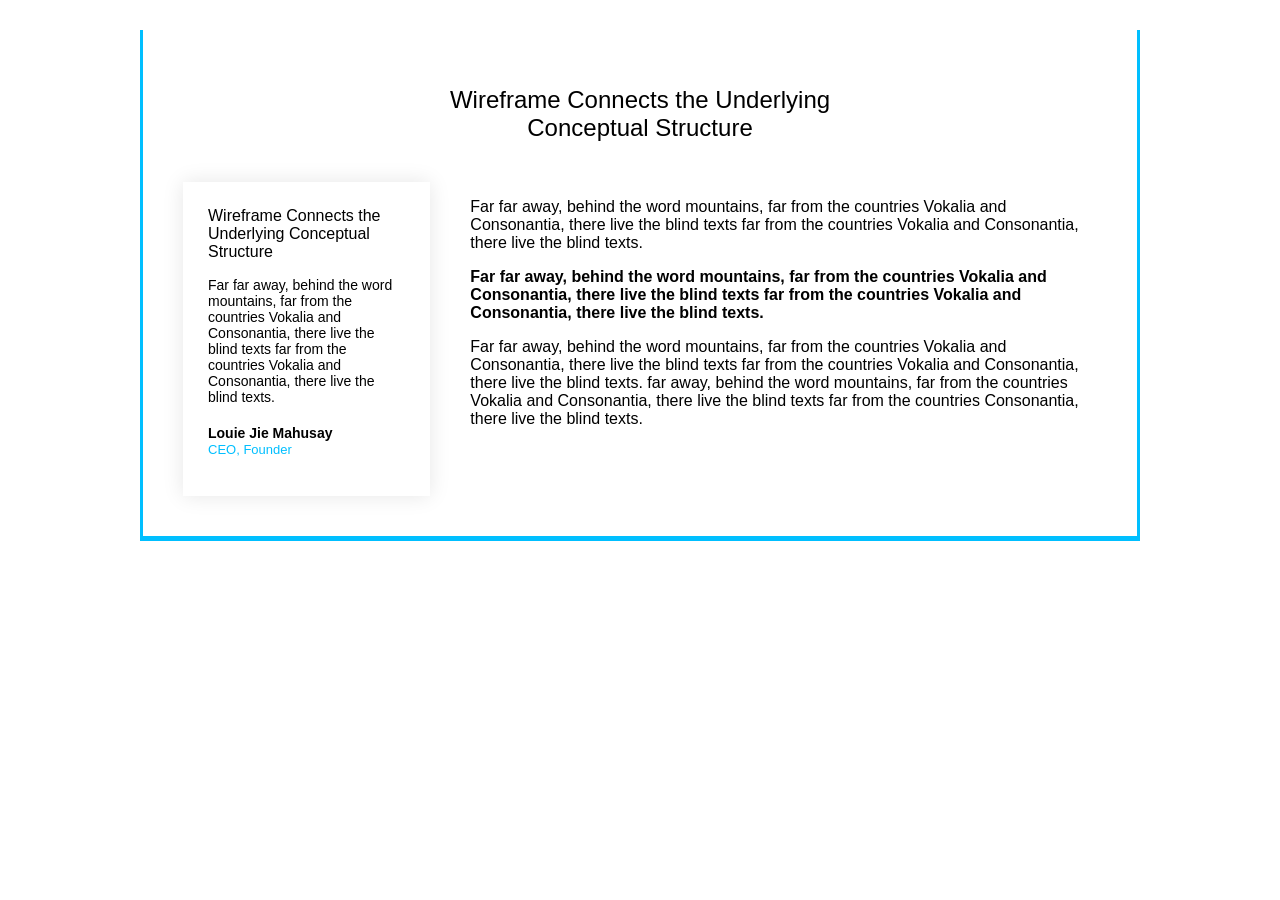
<file: TH3_B3/TH2_B3.html>
<!DOCTYPE html>
<html lang="vi">
  <head>
    <meta charset="UTF-8" />
    <title>Bài Tập 03</title>
    <style>
      body {
        font-family: Arial, sans-serif;
        background-color: #ffffff;
      }

      .container {
        max-width: 1000px;
        margin: 0 auto;
      }

      h2 {
        background-color: #b3e5fc;
        padding: 10px;
      }

      .content {
        border-left: 3px solid #00bfff;
        border-right: 3px solid #00bfff;
        border-bottom: 5px solid #00bfff;
        padding: 40px;
        margin-top: 30px;
      }

      .title {
        text-align: center;
        font-weight: normal;
        font-size: 24px;
        margin-bottom: 40px;
      }

      .body {
        display: flex;
        gap: 40px;
        align-items: flex-start;
      }

      .card {
        background: white;
        padding: 25px;
        box-shadow: 0 0 20px rgba(0, 0, 0, 0.1);
        width: 800px;
        font-size: 14px;

      }

      .card h3 {
        font-size: 16px;
        font-weight: normal;
        margin-top: 0;
      }

      .card .author {
        margin-top: 20px;
      }

      .card .name {
        font-weight: bold;
      }

      .card .role {
        color: #00bfff;
        font-size: 13px;
      }

    
    </style>
  </head>
  <body>
    <div class="container">
      <div class="content">
        <h1 class="title">
          Wireframe Connects the Underlying<br />Conceptual Structure
        </h1>

        <div class="body">
          <div class="card">
            <h3>Wireframe Connects the Underlying Conceptual Structure</h3>
            <p>
              Far far away, behind the word mountains, far from the countries
              Vokalia and Consonantia, there live the blind texts far from the
              countries Vokalia and Consonantia, there live the blind texts.
            </p>
            <p class="author">
              <span class="name">Louie Jie Mahusay</span><br />
              <span class="role">CEO, Founder</span>
            </p>
          </div>

          <div class="text">
            <p>
              
              Far far away, behind the word mountains, far from the countries
              Vokalia and Consonantia, there live the blind texts far from the
              countries Vokalia and Consonantia, there live the blind texts.
               
            </p>
            <p class="bold">
              <b>
              Far far away, behind the word mountains, far from the countries
              Vokalia and Consonantia, there live the blind texts far from the
              countries Vokalia and Consonantia, there live the blind texts.
              </b>
            </p>
            <p>
              Far far away, behind the word mountains, far from the countries
              Vokalia and Consonantia, there live the blind texts far from the
              countries Vokalia and Consonantia, there live the blind texts. far
              away, behind the word mountains, far from the countries Vokalia
              and Consonantia, there live the blind texts far from the countries
              Consonantia, there live the blind texts.
            </p>
          </div>
        </div>
      </div>
    </div>
  </body>
</html>
</file>
<file: main.css>
table {
    border-collapse: collapse;
    width: 100%;
    text-align: center;
  }
  th, td {
    border: 1px solid black;
    padding: 6px;
  }
</file>
<file: styles_form.css>
body {
     font-family: Arial; margin: 20px; 
    }
label { display: inline-block; width: 150px; margin-top: 5px; vertical-align: top; }
input, select, textarea {
     width: 300px; margin-top: 5px;
     padding-right: 200px;
     }
fieldset {
     margin-bottom: 20px; padding: 15px; 
    }
.section-title {
     font-weight: bold; font-size: 18px; margin-bottom: 10px; 
    }
.checkbox-group {
     width: auto; 
    }

body{
    width: 100%;
    height: 100%;
    padding: 0;
    margin: 0;

}
form{
    width: 40%;
    margin:  0 auto;
    background-color: antiquewhite;
    padding: 20px;
    box-shadow: 2px 1px 5px gray;
}
</file>
<file: TH1_B3/TH1_B3.css>
table {
    border-collapse: collapse;
    width: 100%;
    text-align: center;
}
th, td {
    border: 1px solid black;
    padding: 6px;
}
th {
    background-color: #f0f0f0;
}
.title {
    background-color: #d3ecff;
    font-weight: bold;
    padding: 10px;
}
</file>
<file: TH1_B4/TH1_B4.css>
body {
    font-family: Arial, sans-serif;
    background: #f9f9f9;
    padding: 20px;
  }
  
  .container {
    width: 700px;
    margin: auto;
    background: #fff;
    border: 1px solid #ccc;
    padding: 20px;
  }
  
  h2 {
    /* background: #eee; */
    padding: 10px;
    margin-top: 30px;
  }
  
  .form-row {
    display: flex;
    align-items: flex-start;
    margin-top: 10px;
  }
  
  .form-row label {
    width: 200px;
    font-weight: bold;
    /* padding-top: 6px; */
    gap: 6px;
  }
  
  .form-row input[type="text"],
  .form-row input[type="email"],
  .form-row input[type="date"],
  .form-row select,
  .form-row textarea {
    flex: 1;
    padding: 8px;
    border: 1px solid #ccc;
    box-sizing: border-box;
  }
  
  textarea {
    height: 100px;
  }
  
  .input-group {
    display: flex;
    gap: 15px;
    flex-wrap: wrap;
  }
  
  .input-group label {
    font-weight: normal;
  }
  
  .buttons {
    margin-top: 20px;
    text-align: right;
  }
  
  .buttons input {
    padding: 10px 20px;
    margin-left: 10px;
  }
  
  .captcha {
    font-family: monospace;
    font-size: 20px;
    background: #ddd;
    padding: 10px;
    display: inline-block;
    margin-top: 5px;
  }
  
  .note {
    font-size: 12px;
    color: #666;
  }

  .input-vertical {
    display: flex;
    flex-direction: column;
    gap: 4px;
    padding-top: 6px;
  }
  
  .input-vertical label {
    font-weight: normal;
  }
</file>
<file: TH1_B5/TH1_B5.css>
body {
    color: #566787;
    background: #f5f5f5;
    font-family: 'Roboto', sans-serif;
}
.table-responsive {
    margin: 30px 0;
}
.table-wrapper {
    min-width: 1000px;
    background: #fff;
    padding: 20px;
    box-shadow: 0 1px 1px rgba(0,0,0,.05);
}
.table-title {
    padding-bottom: 10px;
    margin: 0 0 10px;
    min-width: 100%;
}
.table-title h2 {
    margin: 8px 0 0;
    font-size: 22px;
}
.search-box {
    position: relative;        
    float: right;
}
.search-box input {
    height: 34px;
    border-radius: 20px;
    padding-left: 35px;
    border-color: #ddd;
    box-shadow: none;
}
.search-box input:focus {
    border-color: #3FBAE4;
}
.search-box i {
    color: #a0a5b1;
    position: absolute;
    font-size: 19px;
    top: 8px;
    left: 10px;
}
table.table tr th, table.table tr td {
    border-color: #e9e9e9;
}
table.table-striped tbody tr:nth-of-type(odd) {
    background-color: #fcfcfc;
}
table.table-striped.table-hover tbody tr:hover {
    background: #f5f5f5;
}
table.table th i {
    font-size: 13px;
    margin: 0 5px;
    cursor: pointer;
}
table.table td:last-child {
    width: 130px;
}
table.table td a {
    color: #a0a5b1;
    display: inline-block;
    margin: 0 5px;
}
table.table td a.view {
    color: #03A9F4;
}
table.table td a.edit {
    color: #FFC107;
}
table.table td a.delete {
    color: #E34724;
}
table.table td i {
    font-size: 19px;
}    
.pagination {
    float: right;
    margin: 0 0 5px;
}
.pagination li a {
    border: none;
    font-size: 95%;
    width: 30px;
    height: 30px;
    color: #999;
    margin: 0 2px;
    line-height: 30px;
    border-radius: 30px !important;
    text-align: center;
    padding: 0;
}
.pagination li a:hover {
    color: #666;
}	
.pagination li.active a {
    background: #03A9F4;
}
.pagination li.active a:hover {        
    background: #0397d6;
}
.pagination li.disabled i {
    color: #ccc;
}
.pagination li i {
    font-size: 16px;
    padding-top: 6px
}
.hint-text {
    float: left;
    margin-top: 6px;
    font-size: 95%;
}
</file>
